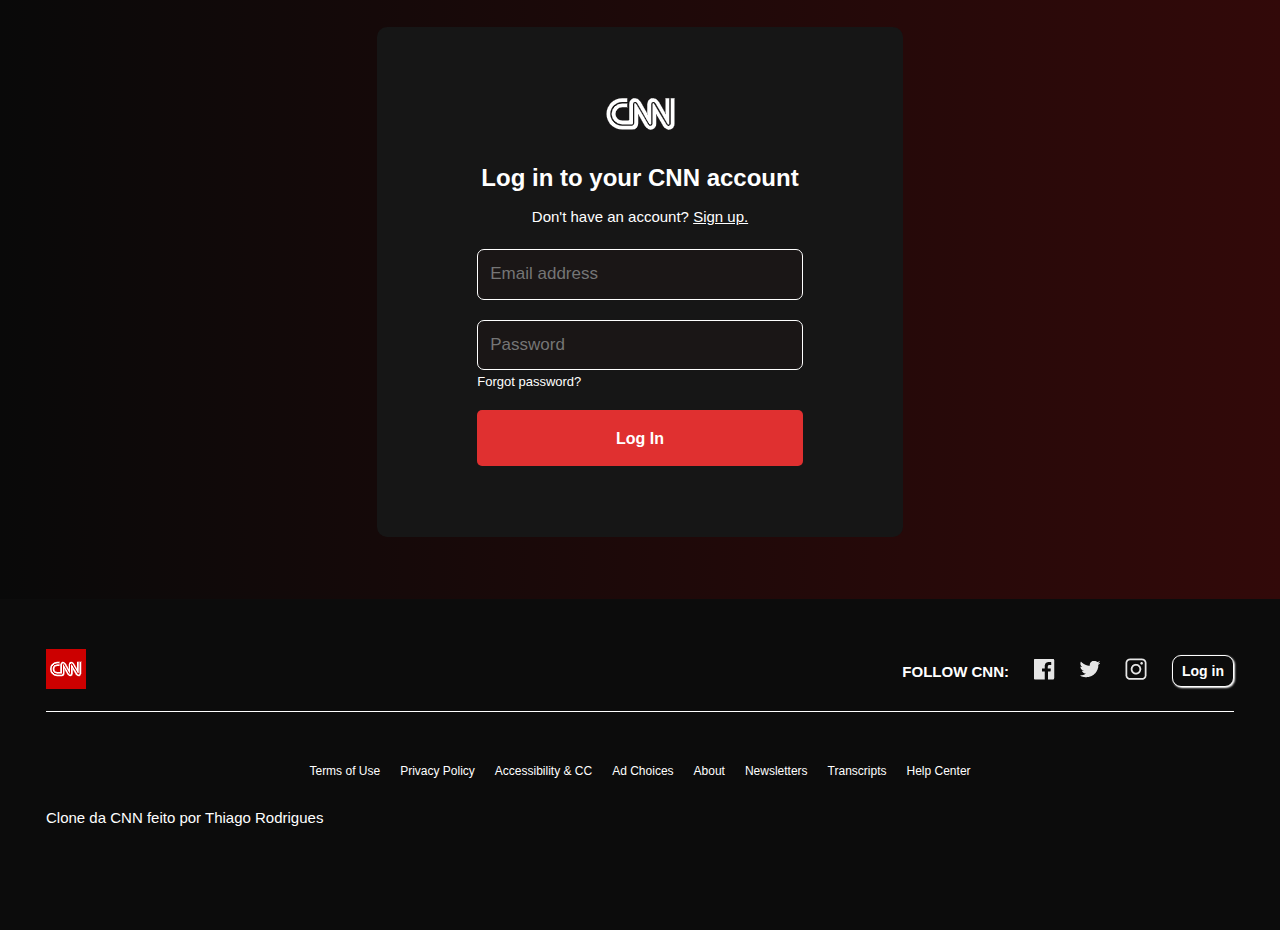
<file: login.html>
<!DOCTYPE html>
<html lang="pt-br">
<head>
    <meta charset="UTF-8">
    <meta http-equiv="X-UA-Compatible" content="IE=edge">
    <meta name="viewport" content="width=device-width, initial-scale=1.0">
    <title>Login in your account | CNN</title>
    <link rel="shortcut icon" href="imgs/favicon/cnn.jfif" type="image/x-icon">
    <link rel="stylesheet" href="login.css">
    <link rel="stylesheet" href="design/index.css">
</head>
<body>
    <div style="height: 100vh;">
        <div class="div-principal">
            <div class="logo">
                <div class="logo-img">
                    <img src="imgs/menu/logo-cnn.png" alt="logo cnn">
                </div>
                <h2 style="margin-bottom: 13px;">Log in to your CNN account</h2>
                <p class="p-1">Don't have an account? <a href="#">Sign up.</a></p>
                <div style="margin-bottom: 20px;">
                    <input type="text" placeholder="Email address">
                </div>
                <div>
                    <input type="text" placeholder="Password">
                </div>
                <p class="forgot-password">Forgot password?</p>
                <div>
                    <button class="button-login">Log In</button>
                </div>
            </div>
        </div>
        <footer class="footer-login">
            <div class="linha-footer-1">
            </div>
            <div class="div-menu-footer">
                <div>
                    <img src="imgs/menu/cnn.png" alt="logo cnn">
                </div>
                <div class="menu-footer">
                    <div class="audio">
                        <a href="https://edition.cnn.com/audio" >Audio
                    </div>
                    <div class="live-tv">
                        <a href="https://edition.cnn.com/cnn-live-restricted" >Live TV
                    </div>
                    <div class="talo">|</div>
                    <div class="div-redes-sociais-login">
                        <div class="follow-cnn">
                            FOLLOW CNN:
                        </div>
                        <div>
                            <a href="https://www.facebook.com/cnninternational" target="_blank">
                                <img src="imgs/menu/facebook.png" alt="facebook">
                            </a>
                        </div>
                        <div>
                            <a href="https://twitter.com/cnni" target="_blank">
                                <img src="imgs/menu/twiter.png" alt="twiter">
                            </a>
                        </div>
                        <div>
                            <a href="https://www.instagram.com/cnn/" target="_blank">
                                <img src="imgs/menu/instagram.png" alt="instagram">
                            </a>
                        </div>
                        <div>
                            <button class="button-conectse">Log in</button>
                        </div>
                    </div>
                </div>
            </div>
            <br>
            <div class="linha-footer-login"></div>
                <ul class="footer-login-list">
                    <li>
                        <a href="https://edition.cnn.com/terms0" style="color: white;">Terms of Use</a>
                    </li>
                    <li>
                        <a href="https://www.warnermediaprivacy.com/policycenter/b2c/WMNS/" style="color: white;">Privacy Policy</a>
                    </li>
                    <li>
                        <a href="https://edition.cnn.com/accessibility" style="color: white;">Accessibility & CC</a>
                    </li>
                    <li>
                        <a href="https://www.warnermediaprivacy.com/opt-out/" style="color: white;">Ad Choices</a>
                    </li>
                    <li>
                        <a href="https://edition.cnn.com/about" style="color: white;">About</a>
                    </li>
                    <li>
                        <a href="https://edition.cnn.com/newsletters" style="color: white;">Newsletters</a>
                    </li>
                    <li>
                        <a href="https://transcripts.cnn.com/" style="color: white;">Transcripts</a>
                    </li>
                    <li>
                        <a href="https://edition.cnn.com/geo-availability" style="color: white;">Help Center</a>
                    </li>
                </ul>
            <p class="feito-por">Clone da CNN feito por Thiago Rodrigues</p>
        </footer>
    </div>
</body>
</html>
</file>
<file: login.css>
*{
    padding: 0;
    margin: 0;
    box-sizing: border-box;
}
a{
    color: white;
    text-decoration: underline;
}
.logo{
    height: 510px;
    width: 525.5px;
    display: flex;
    flex-direction: column;
    align-items: center;
    justify-content: center;
    border-radius: 10px;
    background-color: #161616;
}
.logo>h2{
    color: white;
    font-weight: bolder;
    font-size: 24px;
}
.logo>p{
    color: white;
}
.logo>p>a{
    color: white;
    text-decoration: underline;
}
.div-principal{
    display: flex; 
    justify-content: center; 
    align-items: center; 
    padding: 27px 0px 62px 0px ;
    background-image: linear-gradient(to right, #090909, #320909);
}
.forgot-password{
    font-size: 13px; 
    width: 325.5px; 
    padding: 0px; 
    margin-bottom: 16px;
    cursor: pointer;
}
.forgot-password:hover{
    text-decoration: underline;
    color: #B1B1B1;
}
input{
    height: 50.5px;
    width: 325.5px;
    border-radius: 7px;
    padding: 12px;
    font-size: 17px;
    border: 0.1px solid white;
    color: #B1B1B1;
    cursor: text;
    background-color: #1A1616;
}
input:hover{
    color: white;
}
.button-login{
    height: 56px;
    width: 325.5px;
    padding: 16px;
    background-color: #E03030;
    color: #FFFFFF;
    min-height: auto;
    min-width: auto;
    text-align: center;
    font-weight: 700;
    font-size: 16px;
    line-height: 24px;
    border: 1px solid transparent;
    border-radius: 5px;
    cursor: pointer;
}
.footer-login-list{
    padding: 48px 0px 24px 0px;
    display: flex; 
    gap:  20px; 
    list-style: none; 
    flex-wrap: wrap;
    justify-content: center;
}
.linha-footer-login{
    background-color: white; 
    height: 0.1px; 
}
.footer-login-list>li>a{
    text-decoration: none;
    font-size: 12px;
}
a{
    text-decoration: none;
}
a:hover{
    text-decoration: underline;
}
.follow-cnn{
    color: white; 
    font-size: 15px; 
    font-weight: bolder;
}
.div-redes-sociais-login{
    display: flex; 
    gap: 25px; 
    align-items: center;
}
.audio{
    color: white; 
    font-size: 15px
}
.live-tv{
    color: white; 
    font-size: 15px;
}
.feito-por{
    color: white;
}
.p-1{
    margin-bottom: 20px;
}
.logo-img{
    margin-bottom: 30px;
}
@media (max-width: 1024px){
    .audio{
        display: none;
    }
    .live-tv{
        display: none;
    }
    .feito-por{
        text-align: center;
        
    }
}
@media (max-width: 425px){
    .logo{
        width: 100%;
        background-image: linear-gradient(to right, #090909, #320909);
    }
}
@media (max-width: 320px){
    input{
        width: 100%;
    }
    .logo>div{
        width: 96%;
    }
    .logo>h2{
        width: 96%;
        text-align: center;
    }
    .logo>p{
        width: 96%;
    }
    .p-1{
        width: 96%;
        text-align: center;
    }
    .button-login{
        width: 100%;
    }
    .div-redes-sociais-login{
        flex-direction: column;
    }
    .logo-img{
        text-align: center;
    }
}
</file>
<file: design/index.css>
*{
    margin: 0;
    padding: 0;
    box-sizing: border-box;
    font-family: Arial, Helvetica, sans-serif;
    text-decoration: none;
}
a{
    color: #0C0C0C;
}
a:hover{
    color: #CC0000
}
h3>a:hover{
    color: #CC0000;
}
body{
    position: relative;
}
header{
    padding: 0px 54px;
    display: flex; 
    align-items: center;
    background-color: #0C0C0C; 
    justify-content: space-between;
    height: 40px;
    top: -1px;
    position: sticky;
}
.menu{
    display: flex;
    gap: 25px;
    cursor: pointer;
    align-items: center;
    justify-content: space-between;
}
.itemMenu{
    display: flex;
    flex-direction: column;
    gap: 6px;
}
.itensMenu{
    background: white;
    width: 17px;
    height: 1px;
}
.div-image-header{
    height: 40px;
    width: 40px;
}
.div-image-header>img{
    height: 100%;
    width: 100%;
}
.menu-lista{
    display: flex;
    list-style: none;
    color: white;
    gap: 23px;
}
.menu-lista>li>a{
    color: white;
}
.audio-pesquisa-conect{
    display: flex;
    align-items: center;
    color: white;
    gap: 24px;
}
.audio-pesquisa-conect>div>a{
    color: white;
}
.audio-pesquisa-conect>div>img{
    height: 25px;
    width: 25px;
    cursor: pointer;
}
.button-conectse{
    padding: 7px 9px;
    color: white;
    border: 1px solid white;
    background-color: #0C0C0C;
    border-radius: 9px;
    font-weight: 700;
    font-size: 14px;
    cursor: pointer;
    box-shadow: 1px 1px 2px 0px white;
}
.button-conectse>a{
    color: white;
}
.sub-menu{
    color: #0C0C0C;
}
.div-sub-menu{
    display: flex; 
    gap: 10px; 
    justify-content: center; 
    height: 70px; 
    align-items: center;
}
.sub-menu:hover{
    color: #CC0000;
}
.div-containers{
    display: flex; 
    flex-direction: column; 
    gap:40px;
}
.container-1{
    display: flex;
    padding: 10px;
    gap: 2px;
    justify-content: center;
}
.propaganda-principal-footer{
    display: flex;
    padding: 10px;
    gap: 2px;
    justify-content: center;
}

.propaganda-monitores{
    display: flex;
    padding: 10px;
    gap: 2px;
    justify-content: center;
}
.propaganda-monitores>a{
    border: 1px solid gray;
}
.coluna-1{
    gap: 6px;
    padding: 5px;
    display: flex;
    flex-direction: column;
    width: 36%;
}
.coluna-2{
    gap: 6px;
    padding: 5px;
    display: flex;
    flex-direction: column;
    width: 26%;
}
.coluna-3{
    gap: 16px;
    padding: 5px;
    display: flex;
    flex-direction: column;
    width: 26%;
}
.inverter{
    display: flex;
}
.div-linhas-cinzas{
    width: 90%; 
    display: flex; 
    flex-direction: column; 
    gap: 1px; 
    justify-content: center;
}
.linha-cinzas-main{
    background-color: #D9D9D9; 
    width: 100%; 
    height: 4px;
}
.noticia{
    background-color: #F2F2F2;
    display: flex;
    flex-direction: column;
    gap: 5px;
}
.noticia>a>img{
    width: 100%;
}
p{
    line-height: 24px;
    font-size: 15px;
}
li{
    line-height: 22px;
    font-size: 14px;
}
.list-news{
    display: flex;
    flex-direction: column;
    gap: 15px;
}
.list-new{
    display: flex;
    gap: 10px;
}
.div-galeria{
    display: flex;
    justify-content: center;
    gap: 5px; 
    padding: 10px;
}
.galeria{
    display: flex;
    flex-wrap: wrap;
    justify-content: center;
    gap: 40px;
    width: 65%;
}
.photos{
    width: 230px;
}
footer{
    background-color: #0C0C0C;
    padding: 20px 46px;
    padding-bottom: 100px;
}
.footer-destaques{
    display: flex;
    justify-content: center;
    gap: 20px;
    padding: 20px 76px;

}
.titulo-destaque:hover{
    color: #CC0000;
}
.titulo-destaque{
    color: white;
}
.listas{
    padding-left: 20px;
    margin-top: 30px;
    display: flex;
    gap: 70px;
    flex-wrap: wrap;
}
li:hover{
    text-decoration: underline;
}
.div-linha-vermelhas-footer{
    width: 90%; 
    display: flex; 
    flex-direction: column; 
    gap: 1px; 
    justify-content: center;
}
.linha-vermelhas-footer{
    background-color: #CC0000; 
    width: 100%; 
    height: 4px;
}
.text-line-main{
    width: 20%;
    font-weight: 100;
    color: #262626
}
.text-line-footer{
    width: 30%; 
    font-weight: 100;
    color: white;
}
.div-linha-destaque-main{
    display: flex; 
    gap: 0px; 
    padding: 0px 80px;
}
.div-linha-destaque{
    display: flex; 
    gap: 0px; 
    padding: 0px 80px;
}
.lista-footer{
    list-style: none;
}
.menu-footer{
    display: flex; 
    gap: 10px; 
    align-items: center;
}
.div-menu-footer{
    display: flex; 
    justify-content: space-between; 
    margin-top: 30px;
}
.div-redes-sociais{
    display: flex; 
    gap: 25px; 
    align-items: center;
}
.linha-footer-1{
    display: none;
    background-color: white; 
    height: 0.1px; 
    margin-bottom: 30px;
}
.linha-footer-2{
    background-color: white; 
    height: 0.1px; 
    margin-bottom: 30px;
}
.footer-footer{
    display: flex; 
    gap:  20px; 
    list-style: none; 
    flex-wrap: wrap;
}
.listas{
    margin-bottom: 20px;
}
@media (max-width: 1024px){
    .noticia>a>img{
       width: 100%;
    }
    .div-sub-menu{
        gap: 5px; 
        font-size: 14px;
    }
    footer{
        padding: 20px 16px;
        padding-bottom: 100px;
    }
    .footer-destaques{
        gap: 5px;
        padding: 0px 20px;
        margin-bottom: 20px;
    }
    .footer-img-destaques-1{
        height: 376px;
        width: 660px;
    }
    .text-line-main{
        font-size: 18px;
    }
    .text-line-footer{
        font-size: 18px;
    }
    .div-linha-destaque-main{
        padding: 0px 20px;
    }
    .div-linha-destaque{
        padding: 0px;
        margin-bottom: 30px;
    }
    .div-linha-vermelhas-footer{
        width: 97%; 
    }
    .coluna-1{
        padding: 10px;
        width: 39%;
    }
    .coluna-2{
        padding: 10px;
        width: 30%;
    }
    .coluna-3{
        padding: 10px;
        width: 30%;
    }
    .div-galeria{
        gap: 1px; 
        padding: 0px;
        margin-bottom: 30px;
    }
    .galeria{
        gap: 10px;
    }
    .photos{
        width: 310px;
    }
    .photos>a>img{
        width: 100%;
    }
}
@media (max-width: 768px){
    .noticia>h1{
        font-size: 20px;
    }
    .div-sub-menu{
        gap: 1px; 
        font-size: 11px;
    }
    footer{
        padding: 20px 16px;
        padding-bottom: 100px;
    }
    .footer-destaques{
        gap: 10px;
        padding: 0px 10px;
        flex-direction: column;
    }
    .div-destaque-1>a>img{
        width: 100%;
    }
    .div-destaque-2{
        gap: 25px;
        display: flex;
        justify-content: center;
    }
    .div-destaque-2-1{
        width: 50%;
    }
    .div-destaque-2-1>a>img{
        width: 100%;
    }
    .text-line-main{
        font-size: 14px;
    }
    .text-line-footer{
        font-size: 14px;
    }
    .propaganda-principal-footer>a>img{
        width: 100%;
    }
    .coluna-1{
        padding: 10px;
        width: 39%;
    }
    .coluna-2{
        padding: 10px;
        width: 30%;
    }
    .coluna-3{
        padding: 10px;
        width: 30%;
    }
    .div-galeria{
        flex-direction: column;
        align-items: center;
        gap: 26px;
    }
    .galeria{
        gap: 20px;
        width: 90%;
    }
    .photos{
        width: 230px;
    }
    .propaganda{
        width: 250px;
    }
    .propaganda>a>img{
        width: 100%;
    }
    .list-new>a>img{
        width: 100%;
        height: 100%;
        
    }
    .list-new{
        flex-direction: column;
    }
    .propaganda-monitores>a>img{
        width: 100%;
    }
    .propaganda-monitores>a{
        width: 35%;
    }
}
@media (max-width: 425px){
    header{
        padding: 0px 10px;
    }
    .audio-pesquisa-conect{
        gap: 0.8rem;
    }
    .noticia>h1{
        font-size: 16px;
    }
    .div-sub-menu{
        display: none;
    }
    .container-1{
        padding: 0px;
        flex-direction: column;
        align-items: center;
    }
    .coluna-1{
        padding: 0px;
        width: 100%;
    }
    .coluna-2{
        width: 100%;
    }
    .coluna-3{
        width: 100%;
    }
    ul{
        list-style: none;
    }
    .noticia{
        padding: 4px;
    }
    .menu-lista{
        display: none;
    }
    .list-new>a{
        width: 50%;
    }
    .div-galeria{
        flex-direction: column;
        align-items: center;
        gap: 10px;
    }
    .galeria{
        gap: 5px;
        width: 100%;
    }
    footer{
        padding: 6px 4px;
    }
    .footer-destaques{
        flex-direction: column;
        align-items: center;
        gap: 4px;
        padding: 0px;
    }
    .footer-img-destaques-1{
        height: 200px;
        width: 100%;
    }
    .footer-img-destaques-2{
        height: 200px;
        width: 100%;
    }
    .footer-img-destaques-3{
        height: 200px;
        width: 100%;
    }
    .footer-destaques>div>h3>a{
        font-size: 1.2rem;
    }
    .text-line-main{
        font-size: 0.9rem;
    }
    .text-line-footer{
        font-size: 0.9rem;
    }
    .photos{
        width: 200px;
    }
    .propaganda{
        width: 250px;
    }
    .list-new{
        flex-direction: row;
    }
    strong{
        display: none;
    }
    .div-menu-footer{
        flex-direction: column;
        align-items: center;
        gap: 10px;
    }
    .div-redes-sociais{
        gap: 20px; 
        flex-direction: column;
    }
    .menu-footer{
        flex-direction: column;
    }
    .linha-footer-1{
        display: block;
    }
    .propaganda-monitores{
        flex-direction: column;
        align-items: center;
        
    }
    .propaganda-monitores>a{
        width: 80%;
    }
}
@media (max-width: 375px){
    .photos{
        width: 350px;
    }
    .propaganda{
        width: 350px;
    }
    .footer-footer{
        flex-direction: column; 
        align-items: center;
    }
    .div-destaque-2{
        gap: 5px;
    }
    .propaganda-monitores>a{
        width: 90%;
    }
}
@media (max-width: 320px){
    .photos{
        width: 310px;
    }
    .propaganda{
        width: 310px;
    }
    .div-destaque-2{
        flex-direction: column;
        gap: 20px;
    }
    .div-destaque-2-1{
        width: 100%;
    }
    .propaganda-monitores>a{
        width: 100%;
    }
}
</file>
